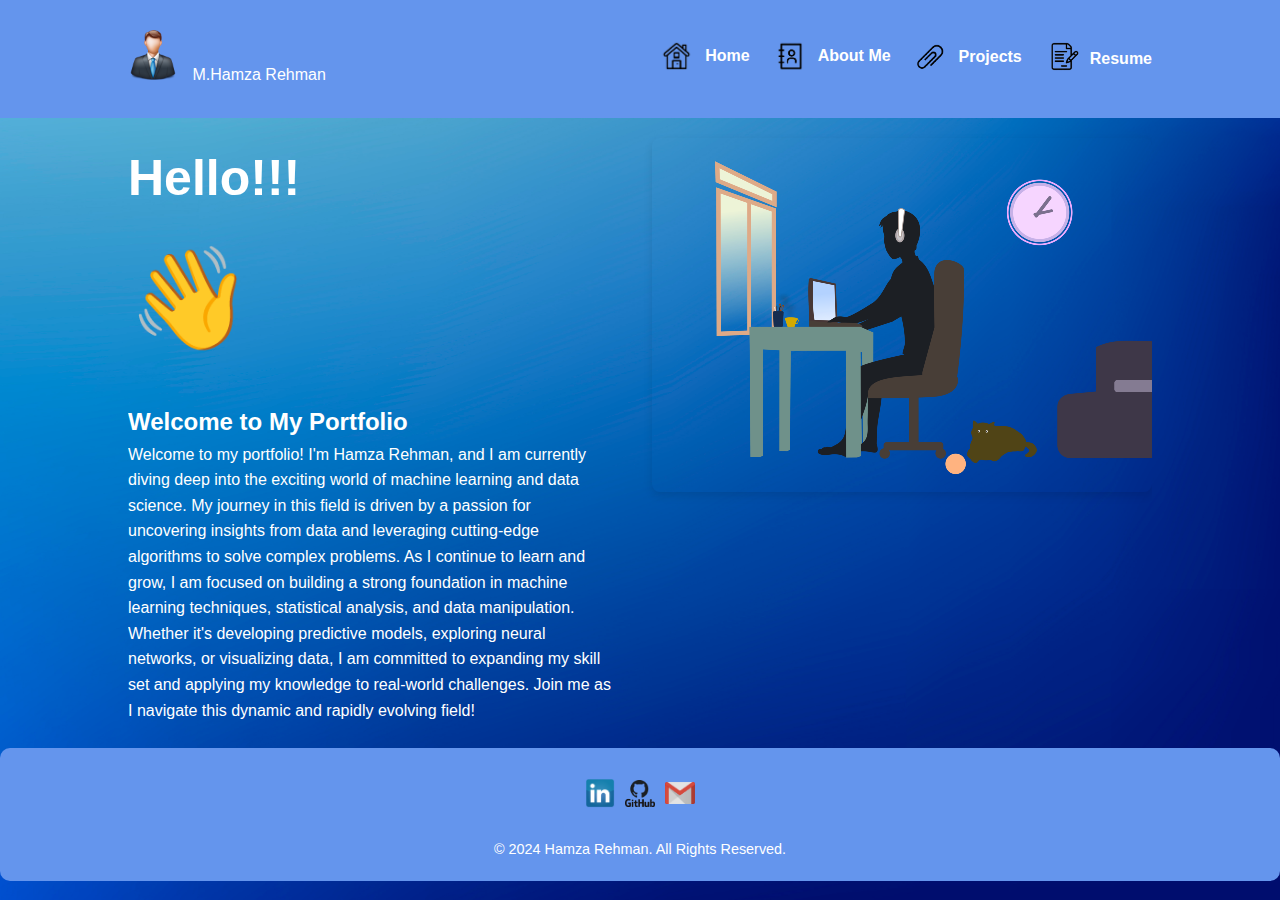
<file: Portfolio/index.html>
<!DOCTYPE html>
<html lang="en">
<head>
    <meta charset="UTF-8">
    <meta name="viewport" content="width=device-width, initial-scale=1.0">
    <title>Portfolio - Home</title>
    <link rel="stylesheet" href="Pcss.css">
</head>
<body>

    <!-- Navigation -->
    <nav>
        <div class="container">
            <div class="logo">
                <img src="images/male.png" alt="Logo" class="nav-logo">
                <span>M.Hamza Rehman</span>
            </div>
            <ul class="nav-links">
                <li><a href="index.html"><img src="images/home.png" alt="Home Icon"> Home</a></li>
                <li><a href="about.html"><img src="images/about-me.png" alt="About Icon"> About Me</a></li>
                <li><a href="projects.html"><img src="images/projects.png" alt="Projects Icon"> Projects</a></li>
                <li><a href="resume.html"><img src="images/resume.png" alt="Resume Icon"> Resume</a></li>
            </ul>
            <div class="burger">
                <div class="line1"></div>
                <div class="line2"></div>
                <div class="line3"></div>
            </div>
        </div>
    </nav>

    <!-- Home Section -->
    <section id="home">
        <div class="container flex-container">
            <div class="text-content">
                <h1 style="font-size: 50px;">Hello!!!</h1>
                <div class="emoji">👋</div>
            <br>
                <h2>Welcome to My Portfolio</h2>
                <p>   
                    Welcome to my portfolio! I'm Hamza Rehman, and I am currently diving deep into the exciting world of machine learning and data science. My journey in this field is driven by a passion for uncovering insights from data and leveraging cutting-edge algorithms to solve complex problems. As I continue to learn and grow, I am focused on building a strong foundation in machine learning techniques, statistical analysis, and data manipulation. Whether it's developing predictive models, exploring neural networks, or visualizing data, I am committed to expanding my skill set and applying my knowledge to real-world challenges. Join me as I navigate this dynamic and rapidly evolving field!
                 </p>
            </div>
            <div class="image-content">
                <img src="images/wor.png" alt="My Picture">
            </div>
        </div>
    </section>

    <!-- Footer -->
    <footer>
        <div class="footer-container">
            <div class="social-links">
                <a href="https://www.linkedin.com/in/hamza-rehman-4aa1a323a"><img src="images/linkedin.png" alt="LinkedIn"></a>
                <a href="https://github.com/HamzaMLDS"><img src="images/github.png" alt="GitHub"></a>
                <a href="mailto:mhrwork2001@gmail.com"><img src="images/email.png" alt="Email"></a>
            </div>
            <p>&copy; 2024 Hamza Rehman. All Rights Reserved.</p>
        </div>
    </footer>

    <script src="script.js"></script>
</body>
</html>
</file>
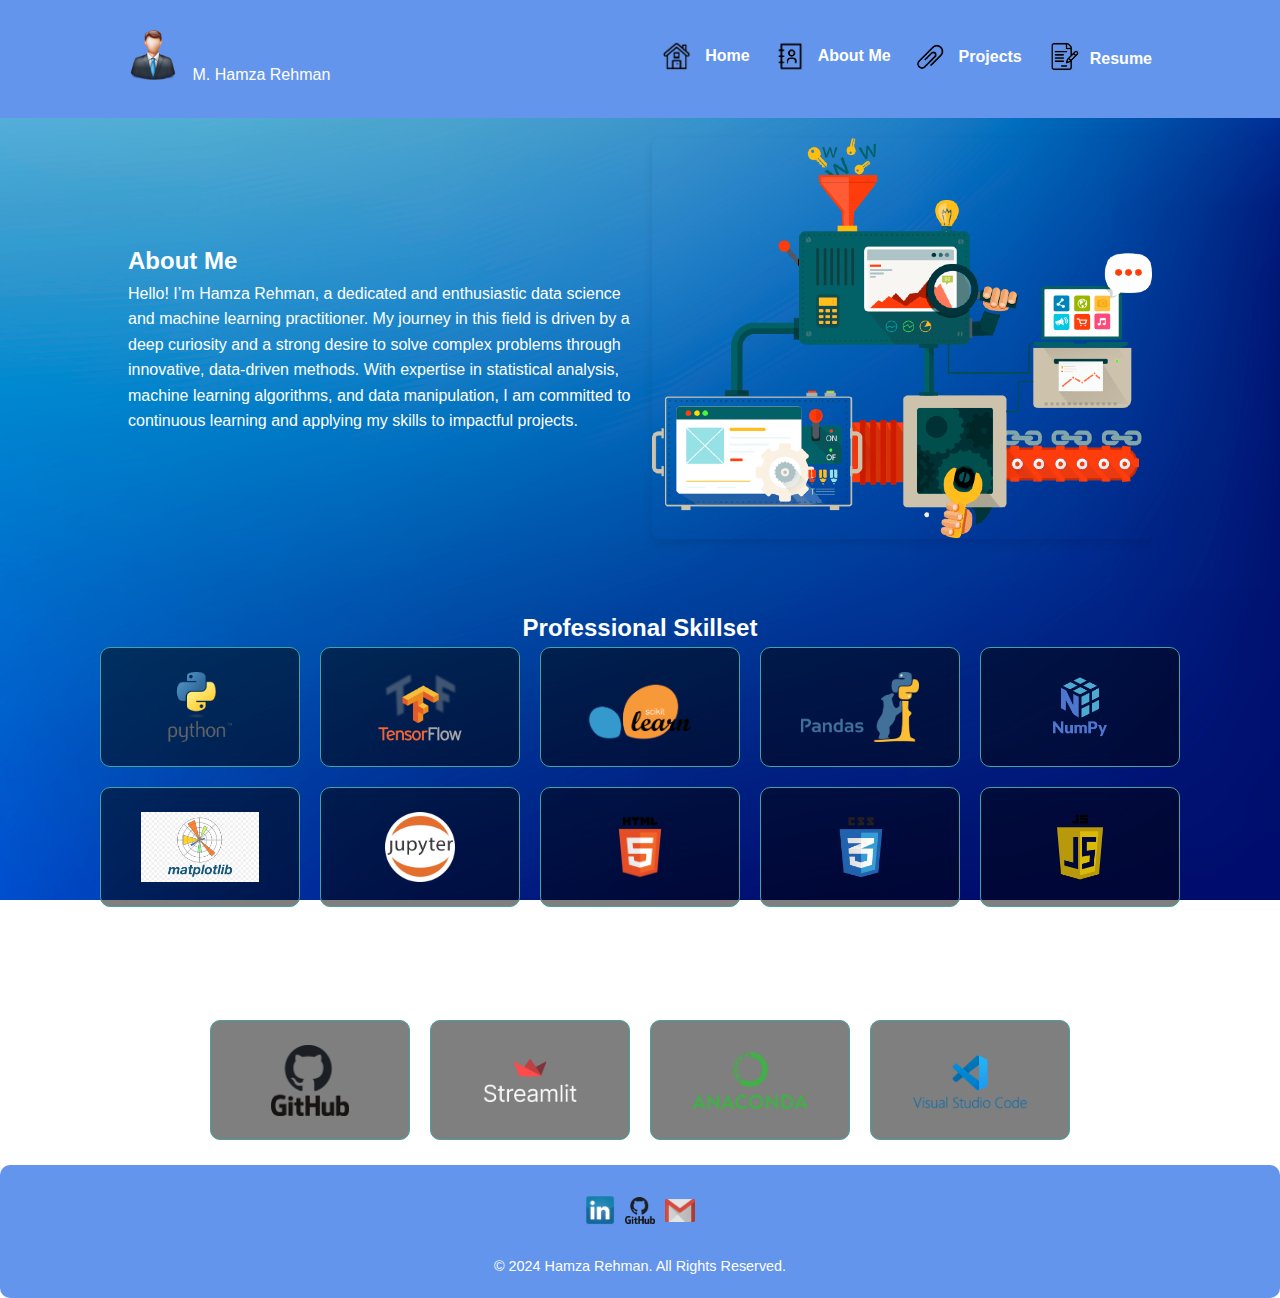
<file: Portfolio/about.html>
<!DOCTYPE html>
<html lang="en">
<head>
    <meta charset="UTF-8">
    <meta name="viewport" content="width=device-width, initial-scale=1.0">
    <title>About Me - Hamza Rehman</title>
    <link rel="stylesheet" href="Pcss.css">
</head>
<body>

    <!-- Navigation -->
    <nav>
        <div class="container">
            <div class="logo">
                <img src="images/male.png" alt="Logo" class="nav-logo">
                <span>M. Hamza Rehman</span>
            </div>
            <ul class="nav-links">
                <li><a href="index.html"><img src="images/home.png" alt="Home Icon"> Home</a></li>
                <li><a href="about.html"><img src="images/about-me.png" alt="About Icon"> About Me</a></li>
                <li><a href="projects.html"><img src="images/projects.png" alt="Projects Icon"> Projects</a></li>
                <li><a href="resume.html"><img src="images/resume.png" alt="Resume Icon"> Resume</a></li>
            </ul>
            <div class="burger">
                <div class="line1"></div>
                <div class="line2"></div>
                <div class="line3"></div>
            </div>
        </div>
    </nav>

    <!-- About Me Section -->
    <section id="about">
        <div class="container flex-container1">

            <div class="text-content">
                <h2>About Me</h2>
                <p>Hello! I’m Hamza Rehman, a dedicated and enthusiastic data science and machine learning practitioner. My journey in this field is driven by a deep curiosity and a strong desire to solve complex problems through innovative, data-driven methods. With expertise in statistical analysis, machine learning algorithms, and data manipulation, I am committed to continuous learning and applying my skills to impactful projects.</p>
            </div>
            <div class="image-content">
                <img src="images/image.png" alt="Hamza Rehman" class="about-image">
            </div>
        </div>

        <h2 style="text-align: center; margin-top: 50px;">Professional Skillset</h2>
        <div class="flex-container skillset">
            <!-- Containers for logos -->
            <div class="logo-container">
                <img src="images/python.png" alt="Python Logo" class="logo-item">
            </div>
            <div class="logo-container">
                <img src="images/tensorflow.png" alt="TensorFlow Logo" class="logo-item">
            </div>
            <div class="logo-container">
                <img src="images/scikitlearn.png" alt="Scikit-learn Logo" class="logo-item">
            </div>
            <div class="logo-container">
                <img src="images/pandas.png" alt="Pandas Logo" class="logo-item">
            </div>
            <div class="logo-container">
                <img src="images/numpy.png" alt="NumPy Logo" class="logo-item">
            </div>
            <div class="logo-container">
                <img src="images/matplotlib.png" alt="Matplotlib Logo" class="logo-item">
            </div>
            <div class="logo-container">
                <img src="images/jupyter.png" alt="Jupyter Logo" class="logo-item">
            </div>
            <div class="logo-container">
                <img src="images/html.png" alt="HTML Logo" class="logo-item">
            </div>
            <div class="logo-container">
                <img src="images/css.png" alt="CSS Logo" class="logo-item">
            </div>
            <div class="logo-container">
                <img src="images/javascript.png" alt="JavaScript Logo" class="logo-item">
            </div>
        </div>

        <h2 style="text-align: center; margin-top: 50px;">Tools I Use</h2>
        <div class="flex-container tools">
            <!-- Containers for logos -->
            <div class="logo-container">
                <img src="images/github.png" alt="GitHub Logo" class="logo-item">
            </div>
            <div class="logo-container">
                <img src="images/streamlit.png" alt="Streamlit Logo" class="logo-item">
            </div>
            <div class="logo-container">
                <img src="images/anaconda.png" alt="Anaconda Logo" class="logo-item">
            </div>
            <div class="logo-container">
                <img src="images/vscod.png" alt="VS code Logo" class="logo-item">
            </div>
        </div>
    </section>

    <!-- Footer -->
    <footer>
        <div class="footer-container">
            <div class="social-links">
                <a href="https://www.linkedin.com/in/hamza-rehman-4aa1a323a"><img src="images/linkedin.png" alt="LinkedIn"></a>
                <a href="https://github.com/HamzaMLDS"><img src="images/github.png" alt="GitHub"></a>
                <a href="mailto:mhrwork2001@gmail.com"><img src="images/email.png" alt="Email"></a>
            </div>
            <p>&copy; 2024 Hamza Rehman. All Rights Reserved.</p>
        </div>
    </footer>

    <script src="script.js"></script>
</body>
</html>
</file>
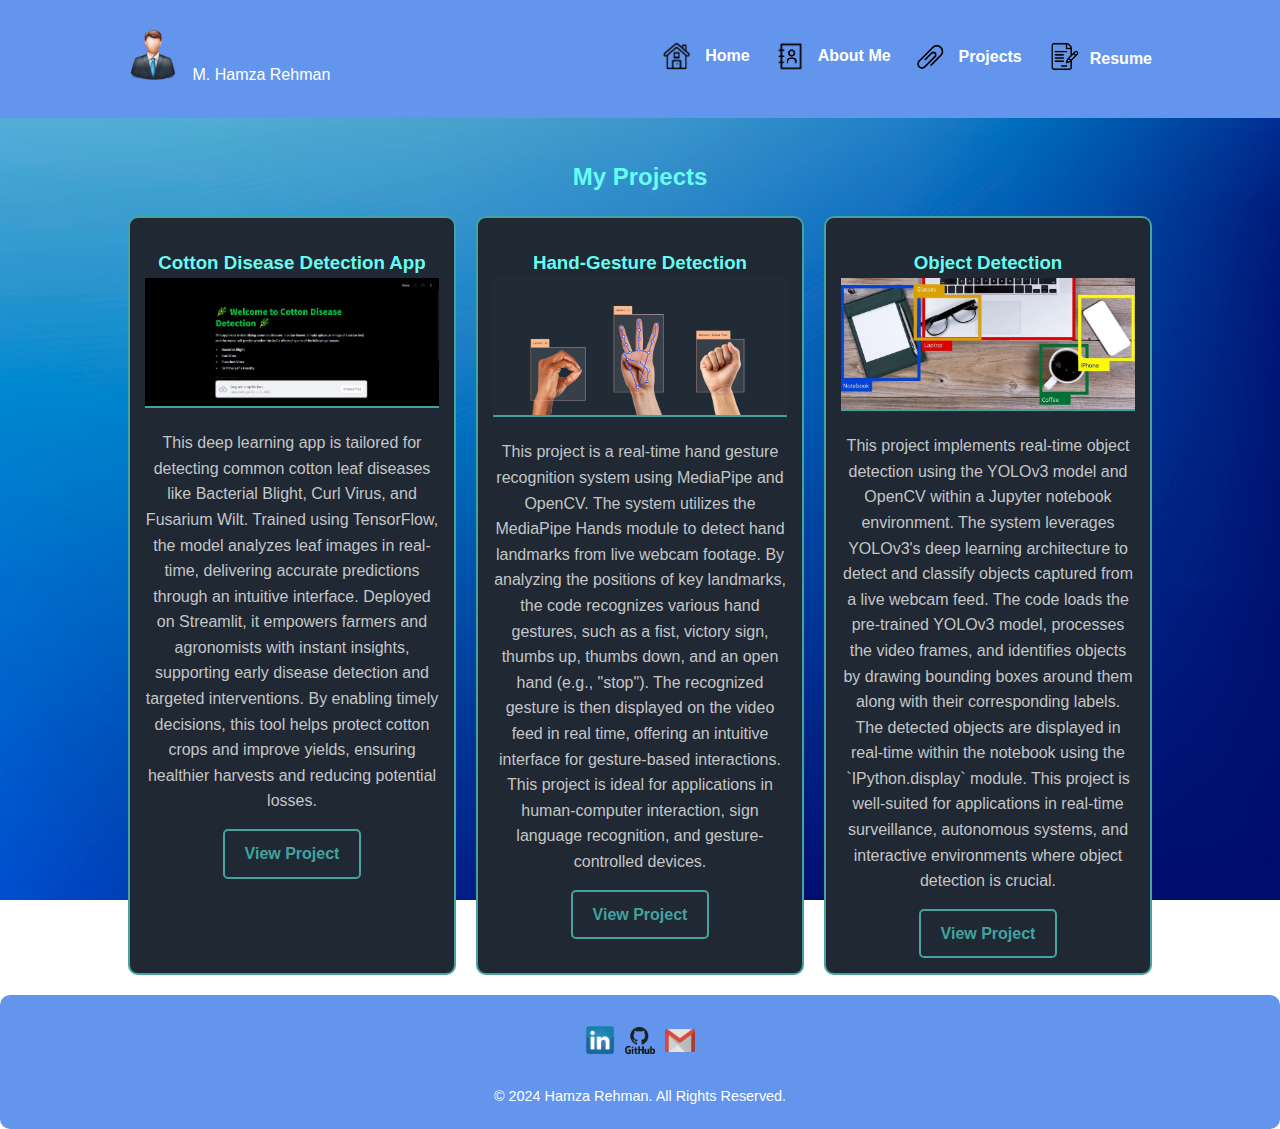
<file: Portfolio/projects.html>
<!DOCTYPE html>
<html lang="en">
<head>
    <meta charset="UTF-8">
    <meta name="viewport" content="width=device-width, initial-scale=1.0">
    <title>Portfolio - Projects</title>
    <link rel="stylesheet" href="Pcss.css">
</head>
<body>

    <!-- Navigation -->
    <nav>
        <div class="container">
            <div class="logo">
                <img src="images/male.png" alt="Logo" class="nav-logo">
                <span>M. Hamza Rehman</span>
            </div>
            <ul class="nav-links">
                <li><a href="index.html"><img src="images/home.png" alt="Home Icon"> Home</a></li>
                <li><a href="about.html"><img src="images/about-me.png" alt="About Icon"> About Me</a></li>
                <li><a href="projects.html"><img src="images/projects.png" alt="Projects Icon"> Projects</a></li>
                <li><a href="resume.html"><img src="images/resume.png" alt="Resume Icon"> Resume</a></li>
            </ul>
            <div class="burger">
                <div class="line1"></div>
                <div class="line2"></div>
                <div class="line3"></div>
            </div>
        </div>
    </nav>

    <!-- Projects Section -->
    <section id="projects">
        <div class="container">
            <h2>My Projects</h2>
            <div class="project-grid">
                <div class="project-item">
                    <h3>Cotton Disease Detection App</h3>
                    <img src="images/CD.jpg" alt="Cotton Disease Detection">
                    <p>This deep learning app is tailored for detecting common cotton leaf diseases like Bacterial Blight, Curl Virus, and Fusarium Wilt. Trained using TensorFlow, the model analyzes leaf images in real-time, delivering accurate predictions through an intuitive interface. Deployed on Streamlit, it empowers farmers and agronomists with instant insights, supporting early disease detection and targeted interventions. By enabling timely decisions, this tool helps protect cotton crops and improve yields,
                       ensuring healthier harvests and reducing potential losses.</p>
                    <a href="https://cotton-disease-detection-alvwxpuftirw5hv9h4h2tk.streamlit.app/">View Project</a>
                </div>
                <div class="project-item">
                    <h3>Hand-Gesture Detection</h3>
                    <img src="images/hand-gesture.png" alt="Project Image 2">
                    <p>This project is a real-time hand gesture recognition system using MediaPipe and OpenCV. The system utilizes the MediaPipe Hands module to detect hand landmarks from live webcam footage. By analyzing the positions of key landmarks, the code recognizes various hand gestures, such as a fist, victory sign, thumbs up, thumbs down, and an open hand (e.g., "stop"). The recognized gesture is then displayed on the video feed in real time, offering an intuitive interface for gesture-based interactions. This project is ideal for applications in human-computer interaction, sign language recognition, and gesture-controlled devices.</p>
                    <a href="https://github.com/HamzaMLDS/Gesture-recognition-system">View Project</a>
                </div>
                <div class="project-item">
                    <h3>Object Detection</h3>
                    <img src="images/object detection.jpg" alt="Project Image 2">
                    <p>This project implements real-time object detection using the YOLOv3 model and OpenCV within a Jupyter notebook environment. The system leverages YOLOv3's deep learning architecture to detect and classify objects captured from a live webcam feed. The code loads the pre-trained YOLOv3 model, processes the video frames, and identifies objects by drawing bounding boxes around them along with their corresponding labels. The detected objects are displayed in real-time within the notebook using the `IPython.display` module. This project is well-suited for applications in real-time surveillance, autonomous systems, and interactive environments where object detection is crucial.</p>
                    <a href="https://github.com/HamzaMLDS/Object-Detection-YoloV3/tree/main">View Project</a>
                </div>
                <!-- Add more projects as needed -->
            </div>
        </div>
    </section>

    <!-- Footer -->
    <footer>
        <div class="footer-container">
            <div class="social-links">
                <a href="https://www.linkedin.com/in/hamza-rehman-4aa1a323a"><img src="images/linkedin.png" alt="LinkedIn"></a>
                <a href="https://github.com/HamzaMLDS"><img src="images/github.png" alt="GitHub"></a>
                <a href="mailto:mhrwork2001@gmail.com"><img src="images/email.png" alt="Email"></a>
            </div>
            <p>&copy; 2024 Hamza Rehman. All Rights Reserved.</p>
        </div>
    </footer>
    <script src="script.js"></script>
</body>
</html>
</file>
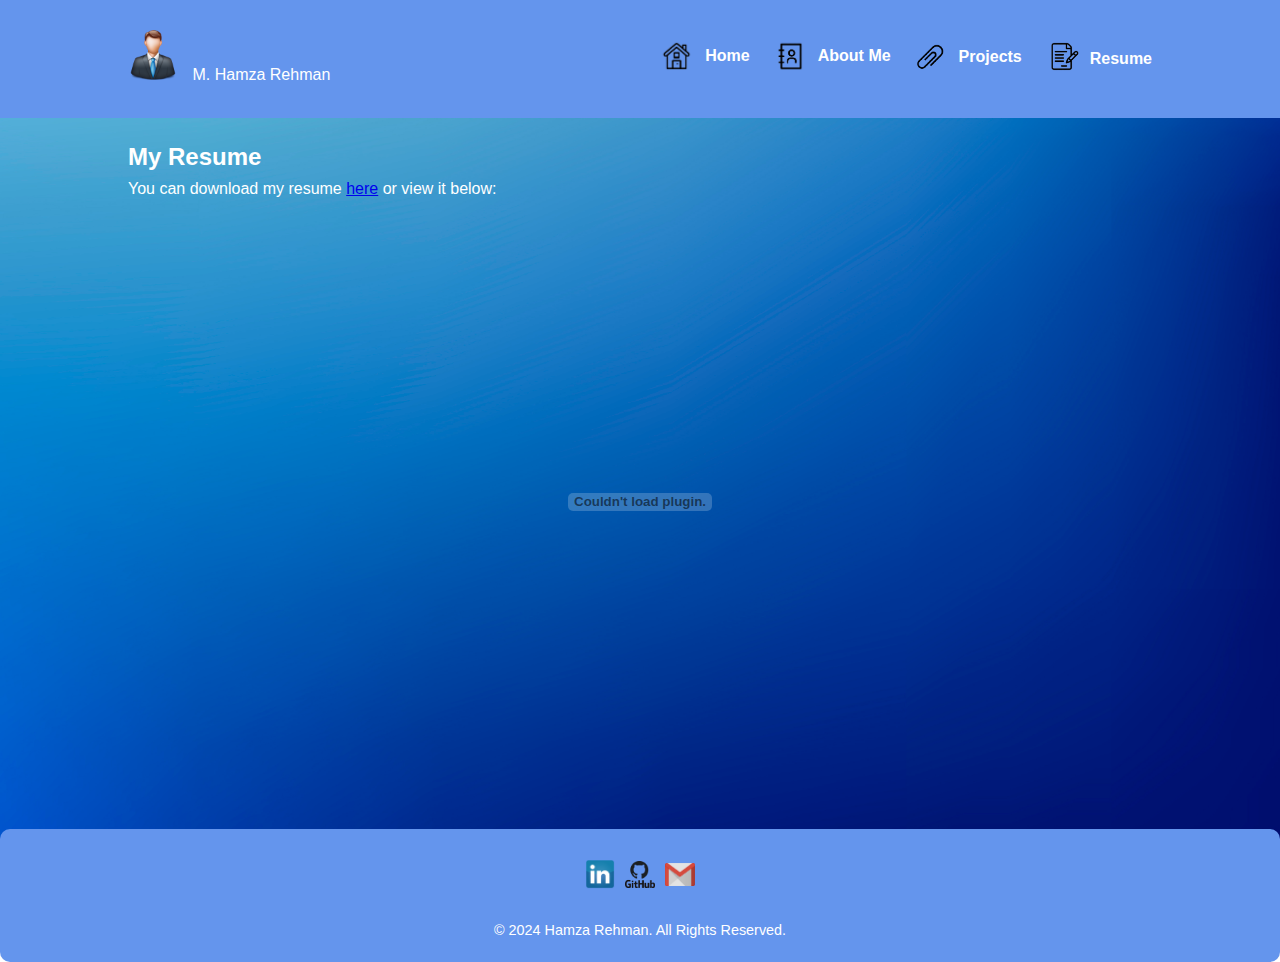
<file: Portfolio/resume.html>
<!DOCTYPE html>
<html lang="en">
<head>
    <meta charset="UTF-8">
    <meta name="viewport" content="width=device-width, initial-scale=1.0">
    <title>Portfolio - Resume</title>
    <link rel="stylesheet" href="Pcss.css">
</head>
<body>

    <!-- Navigation -->
    <nav>
        <div class="container">
            <div class="logo">
                <img src="images/male.png" alt="Logo" class="nav-logo">
                <span>M. Hamza Rehman</span>
            </div>
            <ul class="nav-links">
                <li><a href="index.html"><img src="images/home.png" alt="Home Icon"> Home</a></li>
                <li><a href="about.html"><img src="images/about-me.png" alt="About Icon"> About Me</a></li>
                <li><a href="projects.html"><img src="images/projects.png" alt="Projects Icon"> Projects</a></li>
                <li><a href="resume.html"><img src="images/resume.png" alt="Resume Icon"> Resume</a></li>
            </ul>
            <div class="burger">
                <div class="line1"></div>
                <div class="line2"></div>
                <div class="line3"></div>
            </div>
        </div>
    </nav>

<!-- Resume Section -->
<section id="resume">
    <div class="container">
        <h2>My Resume</h2>
        <p>You can download my resume <a href="HamzaRehmanResume" target="_blank">here</a> or view it below:</p>
        <embed src="HamzaRehmanResume.pdf" type="application/pdf" width="100%" height="600px" />
    </div>
</section>

    <!-- Footer -->
    <footer>
        <div class="footer-container">
            <div class="social-links">
                <a href="https://www.linkedin.com/in/hamza-rehman-4aa1a323a"><img src="images/linkedin.png" alt="LinkedIn"></a>
                <a href="https://github.com/HamzaMLDS"><img src="images/github.png" alt="GitHub"></a>
                <a href="mailto:mhrwork2001@gmail.com"><img src="images/email.png" alt="Email"></a>
            </div>
            <p>&copy; 2024 Hamza Rehman. All Rights Reserved.</p>
        </div>
    </footer>
    <script src="script.js"></script>
</body>
</html>
</file>
<file: Portfolio/Pcss.css>
/* General Styles */
* {
    margin: 0;
    padding: 0;
    box-sizing: border-box;
}

body {
    font-family: 'Segoe UI', Tahoma, Geneva, Verdana, sans-serif;
    background: url('images/ML4.jpg') no-repeat center center fixed;
    background-size: cover;
    color: white;
    line-height: 1.6;
}

.emoji {
    font-size: 100px;
    animation: wave 2s infinite;
}

@keyframes wave {
    0% { transform: rotate(0deg); }
    20% { transform: rotate(10deg); }
    40% { transform: rotate(-10deg); }
    60% { transform: rotate(10deg); }
    80% { transform: rotate(-10deg); }
    100% { transform: rotate(0deg); }
}

.container {
    width: 80%;
    margin: auto;
    overflow: hidden;
    padding: 20px 0;
}

/* Flexbox for Home Section */
.flex-container1 {
    display: flex;
    align-items: center;
    justify-content: space-between;
}

#projects h2 {
    text-align: center;
    margin-top: 20px;
    color: #66FCF1;
}

/* Project Grid */
.project-grid {
    display: grid;
    grid-template-columns: repeat(auto-fit, minmax(300px, 1fr));
    gap: 20px;
    margin-top: 20px;
}

/* Project Items */
.project-item {
    background-color: #1F2833;
    border: 2px solid #45A29E;
    border-radius: 10px;
    overflow: hidden;
    text-align: center;
    padding: 15px;
    transition: transform 0.3s ease;
}

.project-item:hover {
    transform: translateY(-10px);
}

.project-item img {
    width: 100%;
    height: auto;
    border-bottom: 2px solid #45A29E;
}

.project-item h3 {
    margin-top: 15px;
    color: #66FCF1;
}

.project-item p {
    color: #C5C6C7;
    margin: 15px 0;
}

.project-item a {
    text-decoration: none;
    color: #45A29E;
    font-weight: bold;
    padding: 10px 20px;
    border: 2px solid #45A29E;
    border-radius: 5px;
    display: inline-block;
    transition: background-color 0.3s ease, color 0.3s ease;
}

.project-item a:hover {
    background-color: #45A29E;
    color: #1F2833;
}

.text-content {
    flex: 1;
    margin-right: 20px;
}

.image-content img {
    max-width: 100%;
    height: auto;
    border-radius: 8px;
    box-shadow: 0 4px 8px rgba(0, 0, 0, 0.1);
}

/* Responsive Design for Flexbox */
@media (max-width: 768px) {
    .flex-container1 {
        flex-direction: column;
        align-items: center; /* Center the content */
    }

    .text-content {
        margin-right: 0;
        margin-top: 20px; /* Add some space above the text */
    }

    .image-content img {
        max-width: 80%; /* Adjust image size for smaller screens */
        margin: 0 auto; /* Center the image */
    }
}

/* Navigation Bar */
nav {
    background-color: cornflowerblue;
    color: white;
    padding: 10px 0;
    position: sticky;
    top: 0;
    z-index: 1000;
}

nav .container {
    display: flex;
    align-items: center;
    justify-content: space-between;
}

nav .logo img {
    width: 50px;
    height: auto;
    margin-right: 10px;
}

nav .nav-links {
    list-style: none;
    display: flex;
}

nav .nav-links li {
    margin-left: 20px;
}

nav .nav-links a {
    color: white;
    text-decoration: none;
    font-weight: bold;
    font-size: 1em;
    transition: color 0.3s ease;
    display: flex;
    align-items: center;
}

nav .nav-links a img {
    width: 40px;
    height: auto;
    margin-right: 8px;
}

nav .nav-links a:hover {
    color: gold;
}

.burger {
    display: none;
    cursor: pointer;
    width: 40px; /* Adjust size */
    height: 40px; /* Adjust size */
    position: relative; /* Allow positioning of lines */
}
/* Adjust the lines within the burger menu */
.burger div {
    width: 25px;
    height: 3px;
    background-color: white;
    margin: 5px;
    transition: all 0.3s ease;
}

/* Footer */
footer {
    background-color: cornflowerblue;
    color: white;
    padding: 20px 0;
    text-align: center; /* Center the footer text */
    border-radius: 10px;
}

.footer-container {
    display: flex;
    flex-direction: column; /* Stack items vertically */
    align-items: center; /* Center items */
}

footer .social-links {
    display: flex;
    flex-direction: row; /* Stack links vertically */
    align-items: center; /* Center links */
}

footer .social-links a {
    margin: 10px 0; /* Space between links */
    display: inline-block;
    height: 40px;
    width: 40px;
}

footer .social-links img {
    width: 30px;
    height: 30px;
    object-fit: contain;
    transition: transform 0.3s ease;
}

footer .social-links a:hover img {
    transform: scale(1.1);
}

footer p {
    margin: 10px 0 0; /* Space above the paragraph */
    font-size: 0.9em;
}

/* Responsive Design for Footer */
@media (max-width: 768px) {
    footer .footer-container {
        padding: 10px; /* Adjust padding for mobile */
    }
}

/* Responsive Design for Navigation */
@media (max-width: 768px) {
    nav .nav-links {
        position: absolute;
        right: 0;
        height: 100vh;
        top: 60px;
        background-color:cornflowerblue;
        flex-direction: column;
        align-items: left;
        width: 50%;
        transform: translateX(100%);
        transition: transform 0.5s ease-in;
        display: none; /* Hide menu by default */
    }

    nav .nav-links.nav-active {
        transform: translateX(0);
        display: flex; /* Show menu when active */
    }

    nav .nav-links li {
        opacity: 0;
    }

    nav .nav-links.nav-active li {
        opacity: 1;
        transition: opacity 0.5s ease-in;
    }

    .burger {
        display: block;
    }

    .burger.active .line1 {
        transform: rotate(-45deg) translate(-5px, 6px);
    }

    .burger.active .line2 {
        opacity: 0;
    }

    .burger.active .line3 {
        transform: rotate(45deg) translate(-5px, -6px);
    }
}

/* Flex container for logos and descriptions */
.flex-container {
    display: flex;
    flex-wrap: wrap;
    justify-content: center;
    gap: 20px; /* Space between logos */
    padding-bottom: 25px;
}

.logo-container {
    width: 200px; /* Adjust width as needed */
    height: 120px; /* Set height for the containers */
    display: flex;
    justify-content: center;
    align-items: center;
    background-color: rgba(0, 0, 0, 0.5); /* Semi-transparent background */
    border: 1px solid #45A29E; /* Border color */
    border-radius: 10px; /* Rounded corners */
    transition: transform 0.3s ease-in-out;
}

/* Logo item */
.logo-item {
    max-width: 60%; /* Adjust size relative to the container */
    max-height: 60%; /* Maintain aspect ratio */
    object-fit: contain; /* Maintain aspect ratio */
}

/* Hover effect for logos */
.logo-container:hover {
    transform: scale(1.1); /* Slight zoom on hover */
    border-color: #66FCF1; /* Change border color on hover */
}

.skillset, .tools {
    display: flex;
    flex-wrap: wrap;
    justify-content: center;
    gap: 20px;
}

/* About Me Image */
.about-image {
    max-width: 100%;
    height: auto;
    border-radius: 50%; /* Optional: Makes the image circular */
    display: block;
    margin: 0 auto;
}

/* Responsive Design for About Me Page */
@media (max-width: 768px) {
    .about-image {
        order: -1; /* Moves the image above the text */
        max-width: 80%; /* Adjust image size for mobile */
    }

    .skillset, .tools {
        flex-direction: row; /* Stack items on smaller screens */
        align-items: center;
    }
    .logo-container {
        width: 100px; /* Smaller size for mobile */
        height: 80px; /* Smaller size for mobile */
    }
}
</file>
